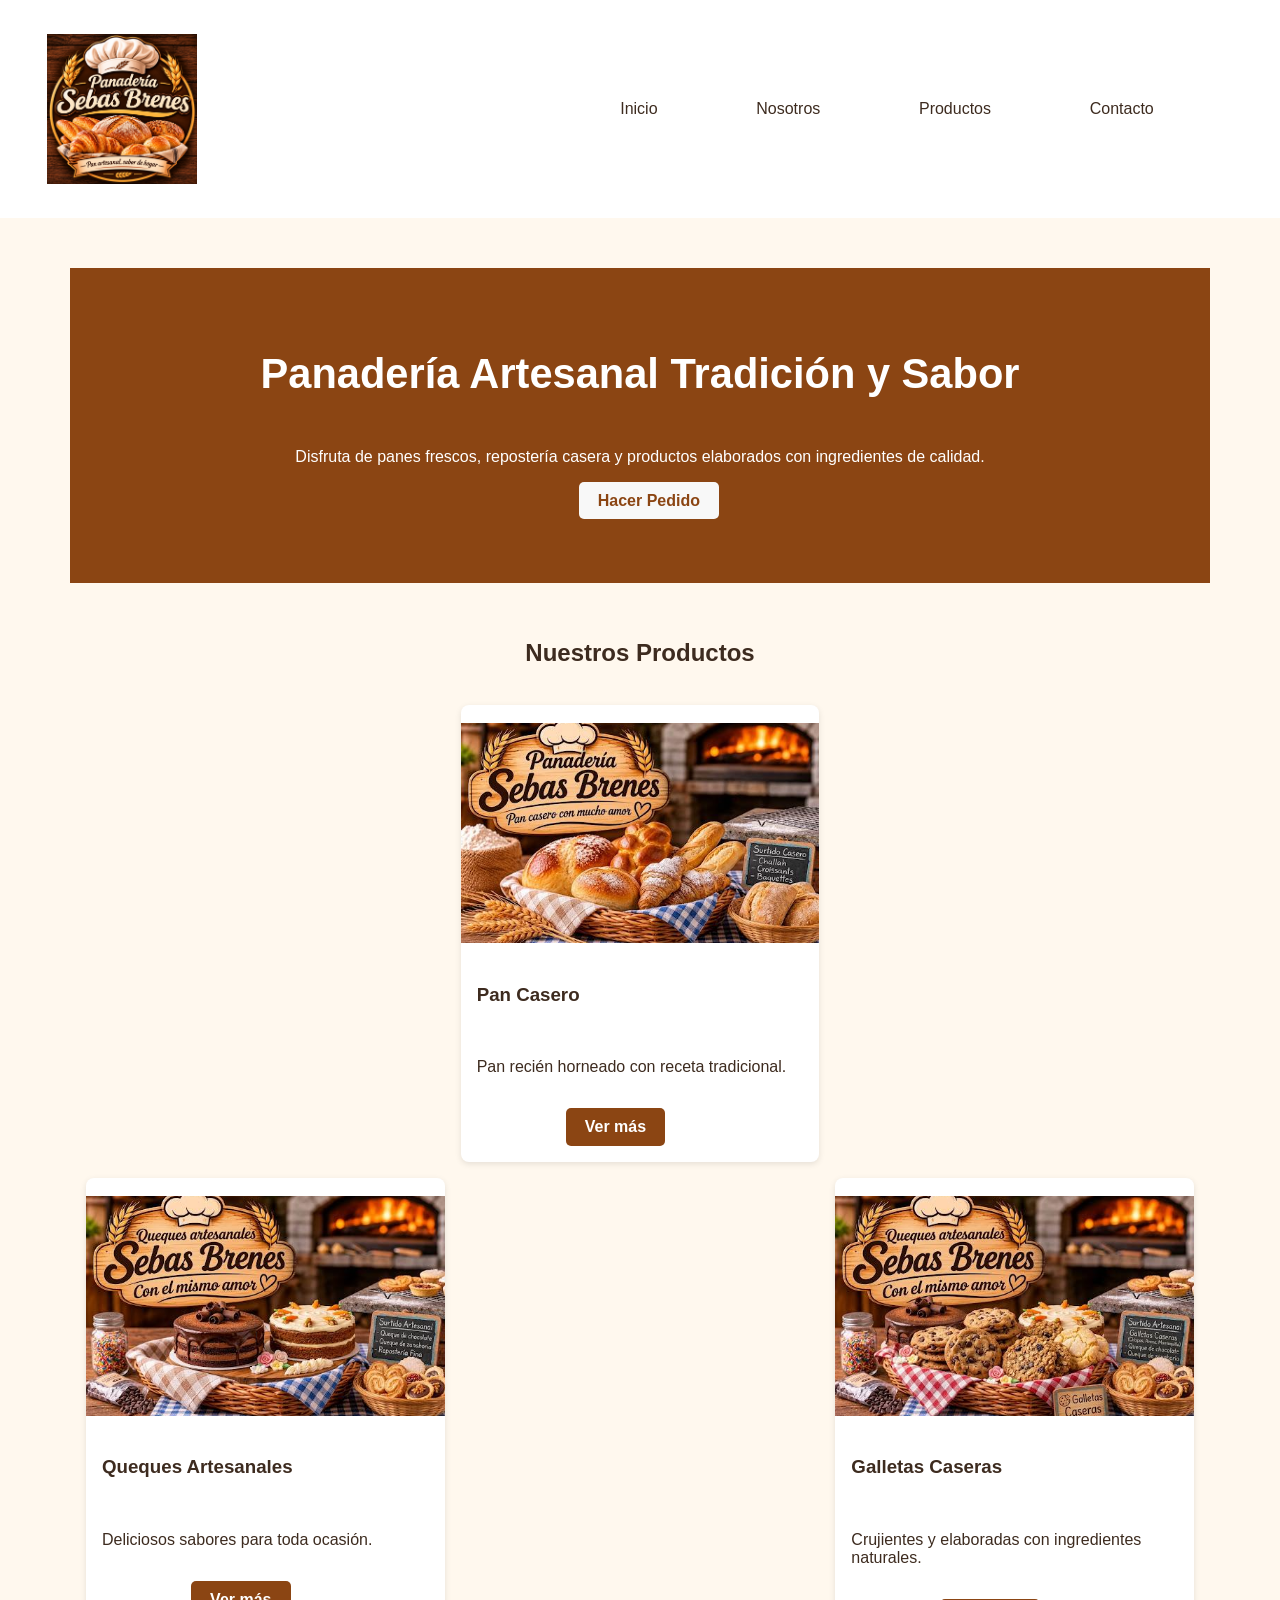
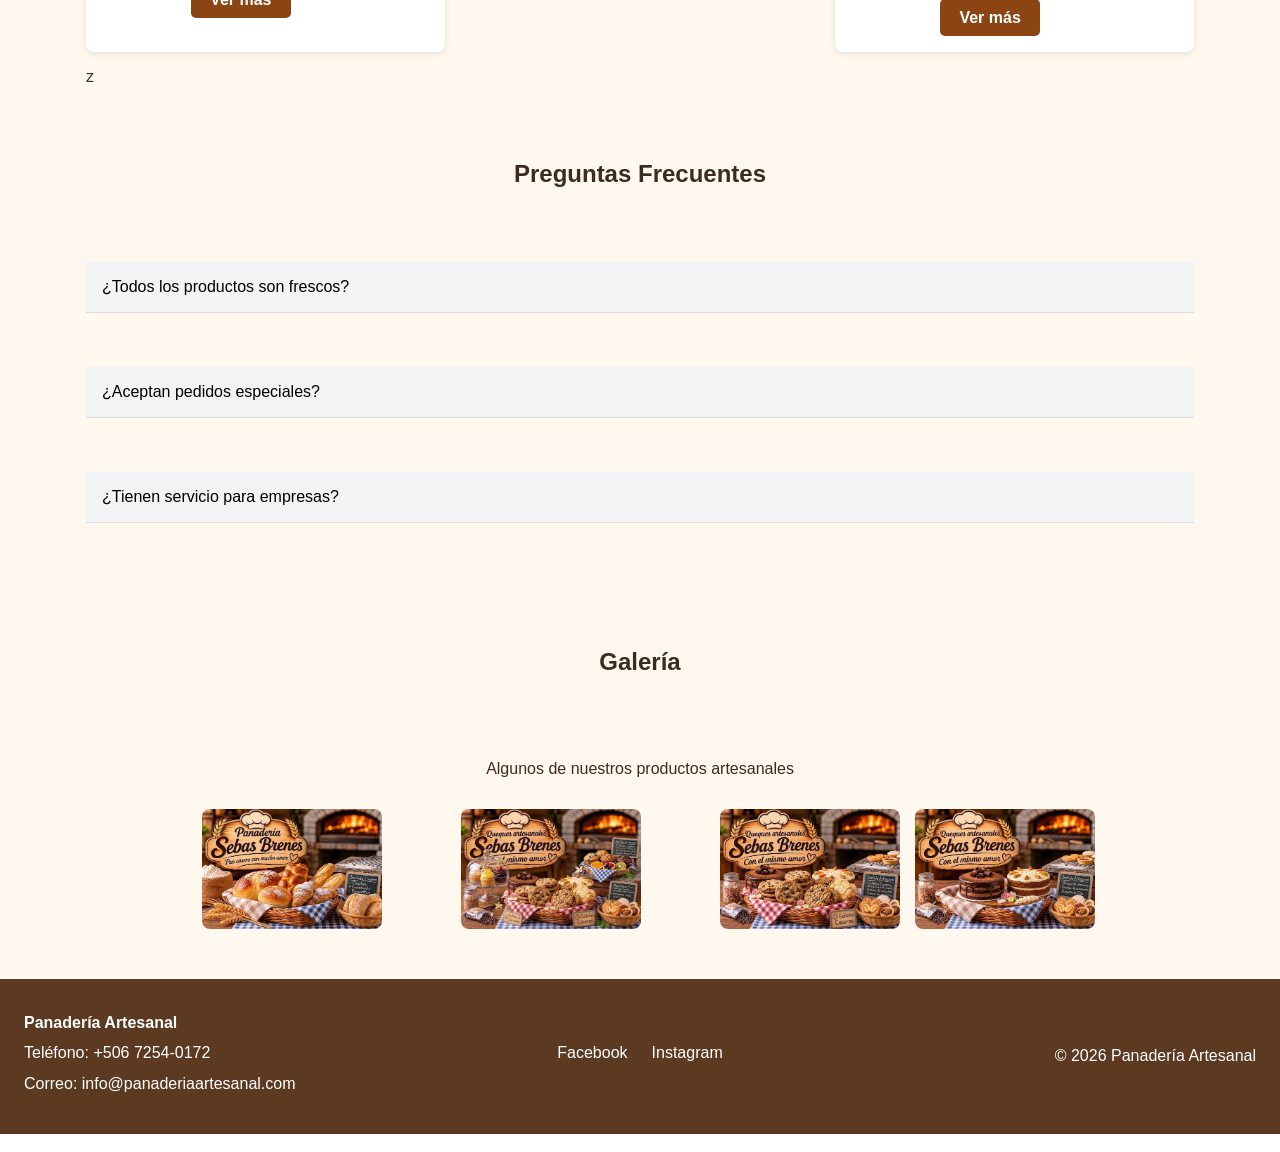
<file: index.html>
<!DOCTYPE html>
<html lang="es">
<head>
    <meta charset="UTF-8">
    <meta name="viewport" content="width=device-width, initial-scale=1.0">
    <title>Panadería Artesanal</title>
    <link rel="stylesheet" href="./css/estilos.css">
</head>
<body>
    <header class="header">
        <a href="index.html" class="logo">
    <img src="img/emblema.png" alt="Panadería Sebas Brenes">
</a>
        <button class="hamburguesa" id="btnMenu">
            <span></span>
            <span></span>
            <span></span>
        </button>
        <nav class="menu">
            <ul id="menu">
                <li><a href="index.html">Inicio</a></li>
                <li><a href="nosotros.html">Nosotros</a></li>
                <li><a href="servicios.html">Productos</a></li>
                <li><a href="contacto.html">Contacto</a></li>
            </ul>
        </nav>
    </header>
    <main>
        <section class="portada contenedor">
            <h1>Panadería Artesanal Tradición y Sabor</h1>
            <p>Disfruta de panes frescos, repostería casera y productos elaborados con ingredientes de calidad.</p>
            <a href="contacto.html" class="boton">Hacer Pedido</a>
        </section>
        <section class="servicio contenedor">
            <h2>Nuestros Productos</h2>
            <div class="cards">
                <article class="tarjeta">
                    <img src="img/pan casero.jpeg" alt="Pan Casero">
                    <h3>Pan Casero</h3>
                    <p>Pan recién horneado con receta tradicional.</p>
                    <a href="#" class="boton">Ver más</a>
                </article>
                <article class="tarjeta">
                    <img src="img/queques.jpeg" alt="Queques">
                    <h3>Queques Artesanales</h3>
                    <p>Deliciosos sabores para toda ocasión.</p>
                    <a href="#" class="boton">Ver más</a>
                </article>
                <article class="tarjeta">
                    <img src="img/galletas.jpeg" alt="Galletas">
                    <h3>Galletas Caseras</h3>
                    <p>Crujientes y elaboradas con ingredientes naturales.</p>
                    <a href="#" class="boton">Ver más</a>
                </article>
z
            </div>
        </section>
        <section class="preguntas contenedor">
            <h2>Preguntas Frecuentes</h2>
            <div class="accordion">
                <div class="item">
                    <button class="titulo">¿Todos los productos son frescos?</button>
                    <div class="contenido">
                        <p>Sí, elaboramos nuestros productos diariamente.</p>
                    </div>
                </div>
                <div class="item">
                    <button class="titulo">¿Aceptan pedidos especiales?</button>
                    <div class="contenido">
                        <p>Sí, realizamos encargos para eventos y celebraciones.</p>
                    </div>
                </div>
                <div class="item">
                    <button class="titulo">¿Tienen servicio para empresas?</button>
                    <div class="contenido">
                        <p>Ofrecemos productos para reuniones, oficinas y eventos.</p>
                    </div>
                </div>
            </div>
        </section>
        <section class="galeria contenedor">
            <h2>Galería</h2>
            <p>Algunos de nuestros productos artesanales</p>
            <img src="./img/pan casero.jpeg" alt="Pan artesanal">
            <img src="./img/todos.jpeg" alt="Repostería artesanal">
            <img src="./img/galletas.jpeg" alt="Galletas artesanales">
            <img src="./img/queques.jpeg" alt="Queques artesanales">
        </section>
    </div>
</section>


    </main>
<footer class="footer">
    <div class="footer-info">
        <p><strong>Panadería Artesanal</strong></p>
        <p>Teléfono: <a href="tel:+50672540172">+506 7254-0172</a></p>
        <p>Correo: info@panaderiaartesanal.com</p>
    </div>
    <ul class="redes">
        <li><a href="https://www.facebook.com/" target="_blank" rel="noopener">Facebook</a></li>
        <li><a href="https://www.instagram.com/" target="_blank" rel="noopener">Instagram</a></li>
    </ul>
    <p class="copy">&copy; 2026 Panadería Artesanal</p>
</footer>
    <script src="./js/main.js"></script>
</body>
</html>
</file>
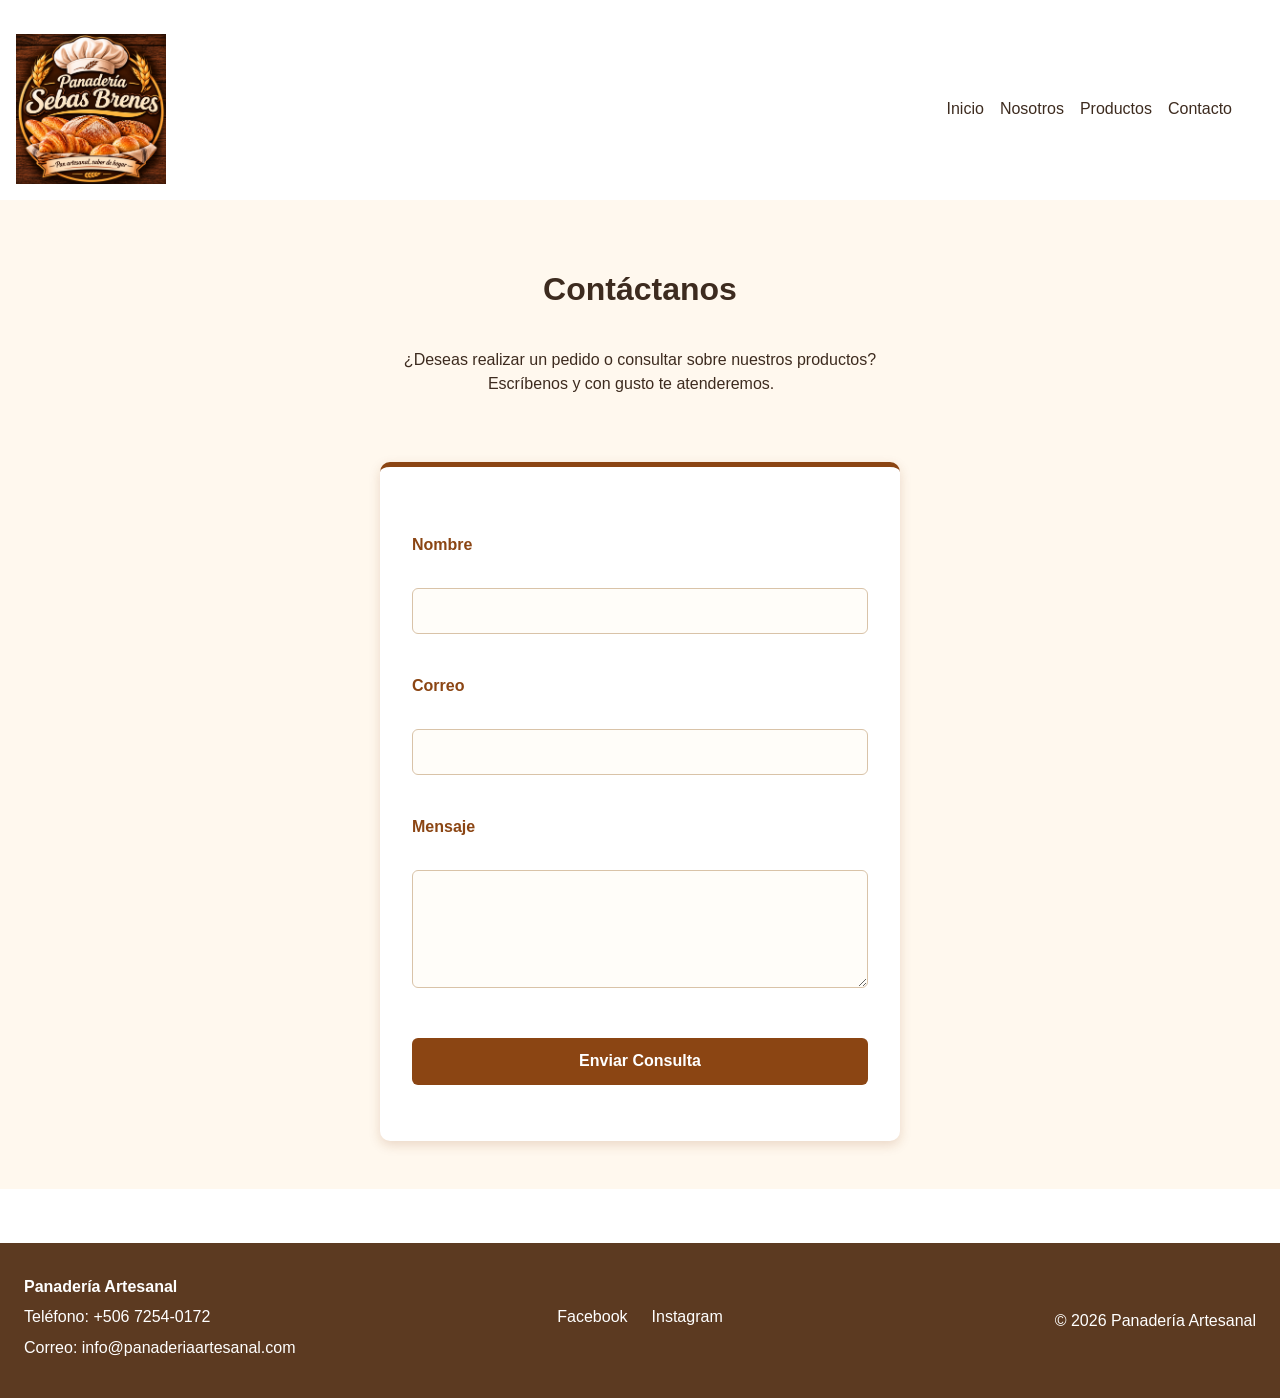
<file: contacto.html>
<!DOCTYPE html>
<html lang="es">
<head>
    <meta charset="UTF-8">
    <meta name="viewport" content="width=device-width, initial-scale=1.0">
    <title>Panadería Artesanal - Contacto</title>
    <link rel="stylesheet" href="./css/estilos.css">
</head>
<body>
 <header class="header">
    <a href="index.html" class="logo">
        <img src="img/emblema.png" alt="Panadería Sebas Brenes">
    </a>
    <button class="hamburguesa" id="btnMenu">
        <span></span>
        <span></span>
        <span></span>
    </button>
    <nav class="menu">
        <ul id="menu">
            <li><a href="index.html">Inicio</a></li>
            <li><a href="nosotros.html">Nosotros</a></li>
            <li><a href="servicios.html">Productos</a></li>
            <li><a href="contacto.html">Contacto</a></li>
        </ul>
    </nav>
</header>
<main>
    <h1>Contáctanos</h1>
    <p>
        ¿Deseas realizar un pedido o consultar sobre nuestros productos?
        Escríbenos y con gusto te atenderemos.
    </p>
    <form action="enviar.php" method="post" class="formulario">
        <label for="nombre">Nombre</label>
        <input type="text" id="nombre" name="nombre" required>
        <br><br>
        <label for="correo">Correo</label>
        <input type="email" id="correo" name="correo" required>
        <br><br>
        <label for="mensaje">Mensaje</label>
        <textarea id="mensaje" name="mensaje" rows="5" required></textarea>
        <br><br>
        <button type="submit">Enviar Consulta</button>
    </form>
</main>
<br><br><br>
<footer class="footer">
    <div class="footer-info">
        <p><strong>Panadería Artesanal</strong></p>
        <p>Teléfono: <a href="tel:+50672540172">+506 7254-0172</a></p>
        <p>Correo: info@panaderiaartesanal.com</p>
    </div>
    <ul class="redes">
        <li><a href="https://www.facebook.com/" target="_blank" rel="noopener">Facebook</a></li>
        <li><a href="https://www.instagram.com/" target="_blank" rel="noopener">Instagram</a></li>
    </ul>
    <p class="copy">&copy; 2026 Panadería Artesanal</p>
</footer>
<script src="./js/main.js"></script>
</body>
</html>
</file>
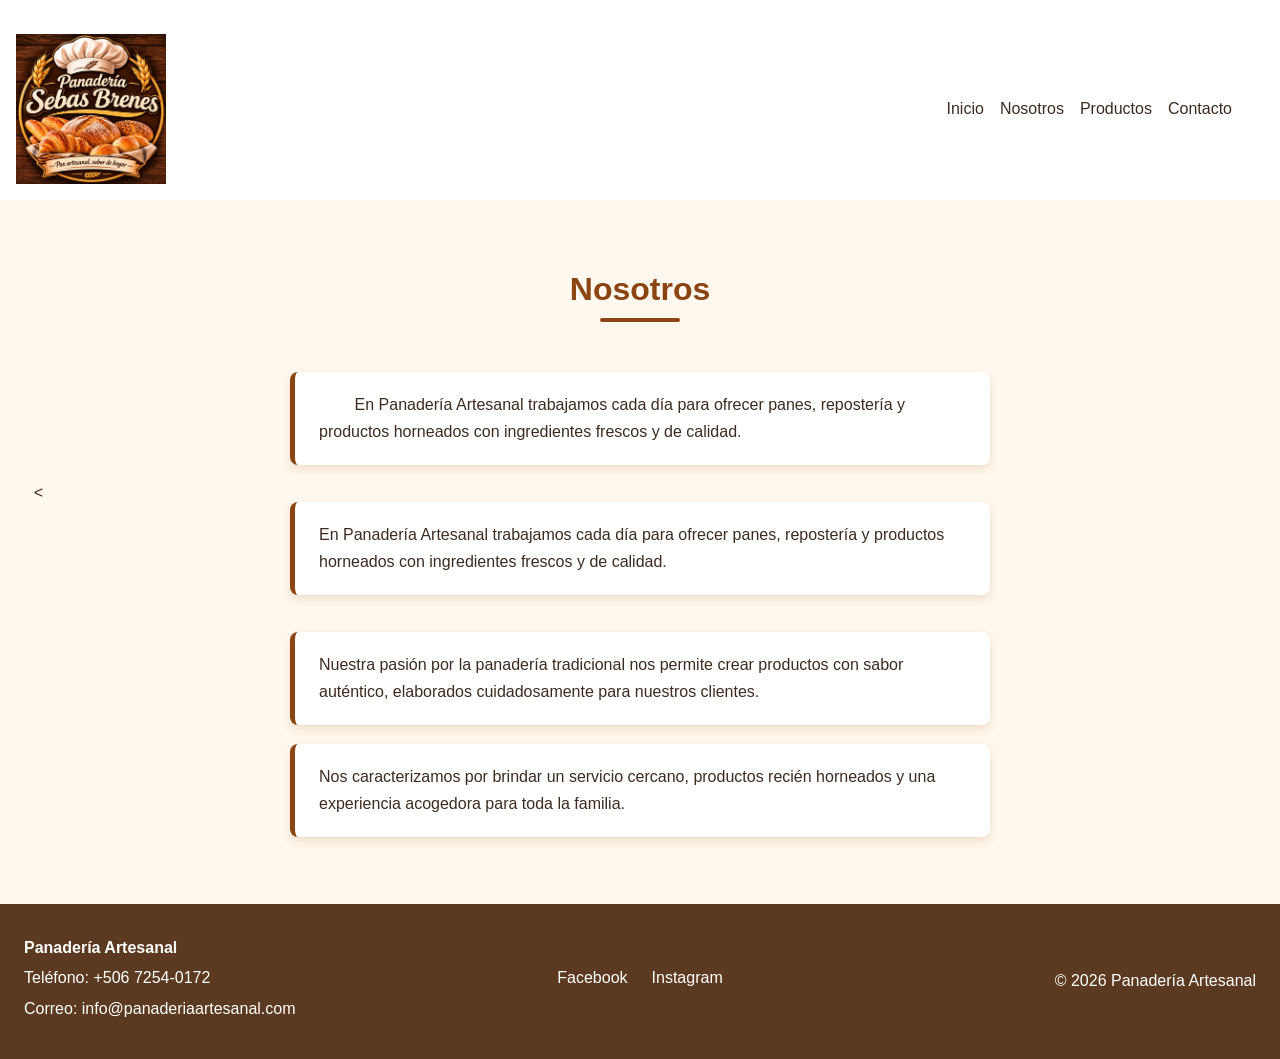
<file: nosotros.html>
<!DOCTYPE html>
<html lang="es">
<head>
    <meta charset="UTF-8">
    <meta name="viewport" content="width=device-width, initial-scale=1.0">
    <title>Panadería Artesanal</title>
    <link rel="stylesheet" href="./css/estilos.css">
</head>
<body>
 <header class="header">
    <a href="index.html" class="logo">
        <img src="img/emblema.png" alt="Panadería Sebas Brenes">
    </a>
    <button class="hamburguesa" id="btnMenu">
        <span></span>
        <span></span>
        <span></span>
    </button>
    <nav class="menu">
        <ul id="menu">
            <li><a href="index.html">Inicio</a></li>
            <li><a href="nosotros.html">Nosotros</a></li>
            <li><a href="servicios.html">Productos</a></li>
            <li><a href="contacto.html">Contacto</a></li>
        </ul>
    </nav>
</header>
<main class="nosotros">
    <h1>Nosotros</h1>
    <p>
        En Panadería Artesanal trabajamos cada día para ofrecer panes,
    repostería y productos horneados con ingredientes frescos y de calidad.
    </p>
    <<p>En Panadería Artesanal trabajamos cada día para ofrecer panes, repostería y productos horneados con ingredientes frescos y de calidad.</p>
    <p>Nuestra pasión por la panadería tradicional nos permite crear productos con sabor auténtico, elaborados cuidadosamente para nuestros clientes.</p>

<p>Nos caracterizamos por brindar un servicio cercano, productos recién horneados y una experiencia acogedora para toda la familia.</p>
</main>
<footer class="footer">
    <div class="footer-info">
        <p><strong>Panadería Artesanal</strong></p>
        <p>Teléfono: <a href="tel:+50672540172">+506 7254-0172</a></p>
        <p>Correo: info@panaderiaartesanal.com</p>
    </div>
    <ul class="redes">
        <li><a href="https://www.facebook.com/" target="_blank" rel="noopener">Facebook</a></li>
        <li><a href="https://www.instagram.com/" target="_blank" rel="noopener">Instagram</a></li>
    </ul>
    <p class="copy">&copy; 2026 Panadería Artesanal</p>
</footer>
<script src="./js/main.js"></script>
</body>
</html>
</file>
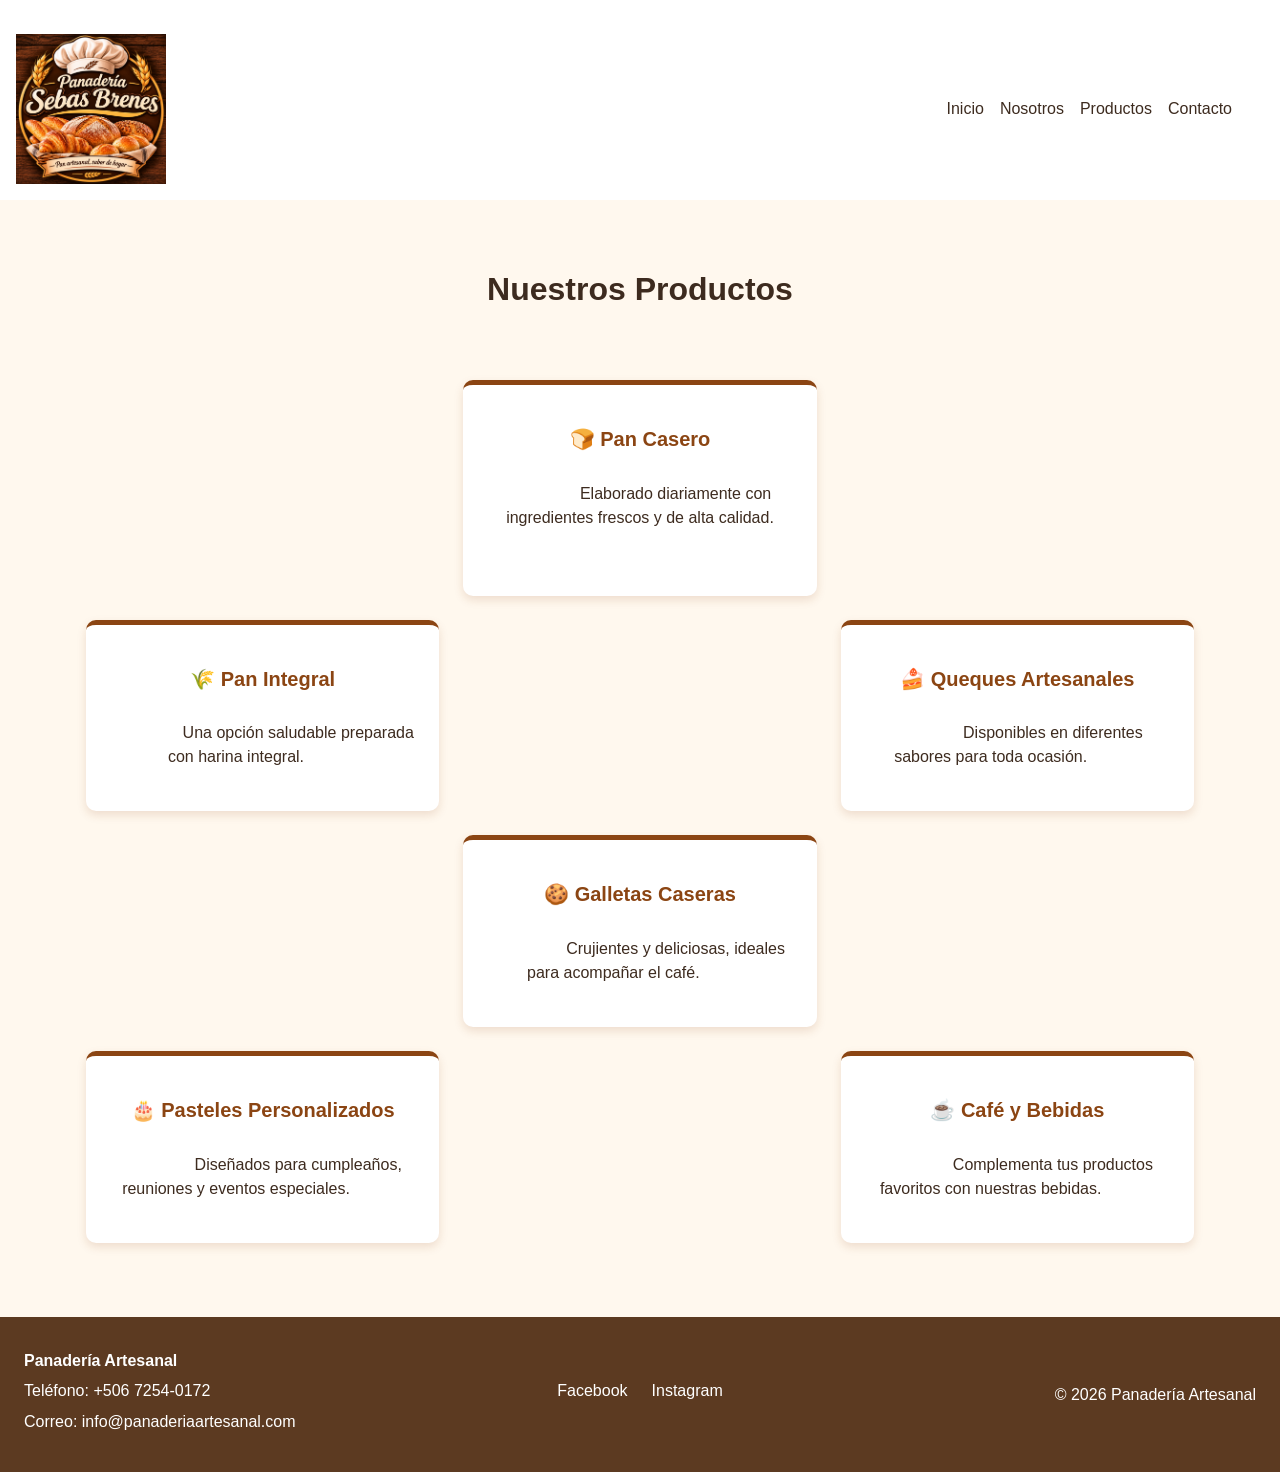
<file: servicios.html>
<!DOCTYPE html>
<html lang="es">
<head>
    <meta charset="UTF-8">
    <meta name="viewport" content="width=device-width, initial-scale=1.0">
    <title>Panadería Artesanal</title>
    <link rel="stylesheet" href="./css/estilos.css">
</head>
<body>
 <header class="header">
    <a href="index.html" class="logo">
        <img src="img/emblema.png" alt="Panadería Sebas Brenes">
    </a>
    <button class="hamburguesa" id="btnMenu">
        <span></span>
        <span></span>
        <span></span>
    </button>
    <nav class="menu">
        <ul id="menu">
            <li><a href="index.html">Inicio</a></li>
            <li><a href="nosotros.html">Nosotros</a></li>
            <li><a href="servicios.html">Productos</a></li>
            <li><a href="contacto.html">Contacto</a></li>
        </ul>
    </nav>
</header>
<main>
    <h1>Nuestros Productos</h1>
    <section class="servicios">
        <div class="servicio">
            <h2>Pan Casero</h2>
            <p>
                Elaborado diariamente con ingredientes frescos y de alta calidad.
            </p>
        </div>
        <div class="servicio">
            <h2>Pan Integral</h2>
            <p>
                Una opción saludable preparada con harina integral.
            </p>
        </div>
        <div class="servicio">
            <h2>Queques Artesanales</h2>
            <p>
                Disponibles en diferentes sabores para toda ocasión.
            </p>
        </div>
        <div class="servicio">
            <h2>Galletas Caseras</h2>
            <p>
                Crujientes y deliciosas, ideales para acompañar el café.
            </p>
        </div>
        <div class="servicio">
            <h2>Pasteles Personalizados</h2>
            <p>
                Diseñados para cumpleaños, reuniones y eventos especiales.
            </p>
        </div>
        <div class="servicio">
            <h2>Café y Bebidas</h2>
            <p>
                Complementa tus productos favoritos con nuestras bebidas.
            </p>
        </div>
    </section>
</main>
<footer class="footer">
    <div class="footer-info">
        <p><strong>Panadería Artesanal</strong></p>
        <p>Teléfono: <a href="tel:+50672540172">+506 7254-0172</a></p>
        <p>Correo: info@panaderiaartesanal.com</p>
    </div>
    <ul class="redes">
        <li><a href="https://www.facebook.com/" target="_blank" rel="noopener">Facebook</a></li>
        <li><a href="https://www.instagram.com/" target="_blank" rel="noopener">Instagram</a></li>
    </ul>
    <p class="copy">&copy; 2026 Panadería Artesanal</p>
</footer>
</footer>
<script src="./js/main.js"></script>
</body>
</html>
</file>
<file: css/estilos.css>
/* reset de estilos*/
* {
    box-sizing: border-box;
}
main:has(.portada) {
    background-color: #fff8ee;
}
body {
    margin: 0;
    font-family: Arial, Helvetica, sans-serif;
    color: var(--color-texto);
}

:root {
    --color-texto: #3d2b1f;
    --color-principal: #8B4513;
    --ancho-max: 1140px;
}

.contenedor {
    width: 100%;
    max-width: var(--ancho-max);
    margin: 0 auto;
    padding: 0 1rem;
}

/* estilos del header*/
.header {
    display: flex;
    justify-content: space-between;
    align-items: center;
    padding: 1rem;
}

.logo {
    font-size: 1.3rem;
    font-weight: bolder;
    color: var(--color-principal);
    text-decoration: none;
}

.menu ul {
    display: flex;
    gap: 1.5rem;
    list-style: none;
    margin: 0;
    padding: 0;
}

.menu a {
    color: var(--color-texto);
    text-decoration: none;
}

.menu a:hover {
    color: var(--color-principal);
}

.hamburguesa {
    display: flex;
    flex-direction: column;
    gap: 5px;
    padding: 0.5rem;
    background: none;
    border: 0;
    cursor: pointer;
}

.hamburguesa span {
    display: block;
    width: 26px;
    height: 3px;
    background-color: var(--color-texto);
    border-radius: 2px;
    transition: transform .2s, opacity .2s;
}

.portada {
    padding: 3rem 1rem;
    text-align: center;
    background-color: var(--color-principal);
    color: #fff;
}

.portada h1 {
    margin: 0 0 1rem;
    font-size: 1.8rem;
}

.boton {
    display: inline-block;
    padding: 0.6rem 1.2rem;
    background-color: var(--color-principal);
    color: #fff;
    text-decoration: none;
    border-radius: 5px;
    font-weight: bold;
}

.boton:hover {
    opacity: .9;
}

.portada .boton {
    background-color: #f8f8f8;
    color: var(--color-principal);
}

/* Footer */
.footer {
    display: flex;
    flex-direction: column;
    gap: 1rem;
    padding: 2rem 1rem;
    background-color: #5C3A21;
    color: #fff;
    text-align: center;
}

footer a {
    color: #fff;
    text-decoration: none;
}

.redes {
    display: flex;
    justify-content: center;
    gap: 1rem;
    list-style: none;
    margin: 0;
    padding: 0;
}

/* Tarjetas */
.cards {
    display: grid;
    grid-template-columns: 1fr;          /* celular: 1 columna */
    gap: 1rem;
}

.tarjeta {
    width: 100%;
    background: #fff;
    border-radius: 8px;
    box-shadow: 0 2px 6px rgba(0,0,0,.1);
    overflow: hidden;
    transition: transform .2s;
}

.tarjeta:hover {
    transform: translateY(-4px);
}

.tarjeta img {
    width: 100%;
    height: 220px;
    object-fit: cover;
}

.tarjeta h3,
.tarjeta p {
    padding: 0 1rem;
}

.tarjeta .boton {
    margin: 1rem;
}

@media (min-width: 701px) {
    .cards {
        grid-template-columns: repeat(2, 1fr);   /* tablet: 2 columnas */
    }
}

@media (min-width: 991px) {
    .cards {
        grid-template-columns: repeat(3, 1fr);   /* computadora: 3 columnas */
    }
}

/* Accordion */
.accordion .titulo {
    width: 100%;
    padding: 1rem;
    text-align: left;
    font-size: 1rem;
    background: #f1f3f5;
    border: 0;
    border-bottom: 1px solid #ddd;
    cursor: pointer;
}

.accordion .contenido {
    display: none;
    padding: 0 1rem;
}

.accordion .item.activo .contenido {
    display: block;
}

/* base: celular */
.menu {
    display: none;
}

/* Formulario */
.formulario {
    max-width: 600px;
    margin: 2rem auto;
}

.formulario label {
    display: block;
    margin-bottom: .5rem;
}

.formulario input,
.formulario textarea {
    width: 100%;
    padding: .8rem;
    border: 1px solid #ccc;
    border-radius: 5px;
}

.formulario button {
    padding: .8rem 1.5rem;
    border: none;
    border-radius: 5px;
    background-color: var(--color-principal);
    color: #fff;
    cursor: pointer;
}

.formulario button:hover {
    opacity: .9;
}

@media (min-width: 501px) {
    .portada h1 {
        font-size: 2.1rem;
    }
}

@media (min-width: 701px) {
    .portada {
        padding: 4rem 2rem;
    }

    .footer {
        flex-direction: row;
        justify-content: space-between;
        align-items: center;
        text-align: left;
    }
}

/* Computadora */
@media (min-width: 991px) {

    .menu {
        display: block;
    }

    .hamburguesa {
        display: none;
    }

    .portada h1 {
        font-size: 2.6rem;
    }
}

/* Galería */
.galeria {
    display: flex;
    flex-wrap: wrap;
    justify-content: center;
    gap: 15px;
}

.galeria h2,
.galeria p {
    width: 100%;
    text-align: center;
}

.galeria img {
    width: 180px;
    height: 120px;
    object-fit: cover;
    border-radius: 8px;
    transition: transform .3s ease, box-shadow .3s ease;
    cursor: pointer;
}

.galeria img:hover {
    transform: scale(1.05);
    border: 3px solid #8B4513;
    box-shadow: 0 10px 20px rgba(0,0,0,.4);
}

main {
    padding: 2rem 1rem;
}

h1,
h2 {
    text-align: center;
}



/* Menú en celular: se abre al tocar la hamburguesa */
.menu.abierto {
    display: block;
}

@media (min-width: 991px) {
    .header {
        padding-right: 3rem;       /* más alto = más hacia el centro, más bajo = más pegado al borde derecho */
    }

    .menu {
        width: auto;               /* evita que el menú se estire por toda la barra */
        margin-left: auto;         /* lo empuja a la derecha */
    }

    .menu ul {
        display: flex;
        justify-content: flex-end; /* alinea las palabras a la derecha */
        gap: 1rem;                 /* separación entre palabras: más chico = más juntas */
        margin: 0;
        padding: 0;
    }
}
/* Página de productos (servicios.html) */
/* ===== Página de productos: orden y color ===== */
main:has(.servicios) {
    background-color: #fff8ee;          /* fondo crema suave */
}

.servicios {
    display: grid !important;
    grid-template-columns: 1fr;         /* celular: 1 columna */
    gap: 1.5rem;
    max-width: var(--ancho-max);
    margin: 2rem auto 0 !important;
    padding: 0 1rem;
}

.servicios .servicio {
    width: 100% !important;             /* todas del mismo ancho */
    margin: 0 !important;               /* quita lo que las desordenaba */
    float: none !important;
    padding: 1.5rem;
    background: #fff;
    border-top: 5px solid var(--color-principal);   /* franja café arriba */
    border-radius: 10px;
    box-shadow: 0 4px 10px rgba(139, 69, 19, .15);
    text-align: center;
    transition: transform .2s, box-shadow .2s;
}

.servicios .servicio:hover {
    transform: translateY(-5px);
    box-shadow: 0 8px 18px rgba(139, 69, 19, .3);
}

.servicios .servicio h2 {
    margin: 0 0 .8rem;
    font-size: 1.25rem;
    color: var(--color-principal);
}

.servicios .servicio p {
    margin: 0;
    padding: 0 !important;
    text-indent: 0 !important;          /* quita la sangría de la primera línea */
    line-height: 1.5;
    color: var(--color-texto);
}

/* Iconos de cada producto */
.servicios .servicio:nth-child(1) h2::before { content: "🍞 "; }
.servicios .servicio:nth-child(2) h2::before { content: "🌾 "; }
.servicios .servicio:nth-child(3) h2::before { content: "🍰 "; }
.servicios .servicio:nth-child(4) h2::before { content: "🍪 "; }
.servicios .servicio:nth-child(5) h2::before { content: "🎂 "; }
.servicios .servicio:nth-child(6) h2::before { content: "☕ "; }

@media (min-width: 701px) {
    .servicios { grid-template-columns: repeat(2, 1fr); }   /* tablet: 2 columnas */
}

@media (min-width: 991px) {
    .servicios { grid-template-columns: repeat(3, 1fr); }   /* computadora: 3 columnas */
}
/* Logo  */ 
.logo img {
    height: 150px;      /* tamaño del emblema: sube o baja este número */
    width: auto;       /* mantiene la proporción */
    display: block;
}

@media (max-width: 700px) {
    .logo img {
        height: 50px;  /* más pequeño en celular */
    }
}

/* ===== Página de contacto: orden y color ===== */
main:has(.formulario) {
    background-color: #fff8ee;              /* fondo crema suave */
    padding-bottom: 3rem;
}

/* Párrafo de arriba: un solo bloque centrado */
main:has(.formulario) > p {
    display: block !important;
    column-count: 1 !important;
    width: auto !important;
    max-width: 600px;
    margin: 0 auto 1.5rem !important;
    padding: 0 1rem;
    text-align: center;
    line-height: 1.5;
}

/* Tarjeta del formulario */
.formulario {
    display: flex;
    flex-direction: column;
    gap: .4rem;
    max-width: 520px;
    margin: 1.5rem auto 0 !important;
    padding: 2rem;
    background: #fff;
    border-top: 5px solid var(--color-principal);   /* franja café arriba */
    border-radius: 10px;
    box-shadow: 0 4px 12px rgba(139, 69, 19, .18);
}

/* Quita los saltos <br> que separaban de más */
.formulario br {
    display: none;
}

.formulario label {
    margin: .8rem 0 .2rem !important;
    font-weight: bold;
    color: var(--color-principal);
}

.formulario input,
.formulario textarea {
    width: 100%;
    padding: .8rem;
    border: 1px solid #d9c3a8;
    border-radius: 6px;
    background: #fffdf9;
    font-family: inherit;
    font-size: 1rem;
}

.formulario input:focus,
.formulario textarea:focus {
    outline: none;
    border-color: var(--color-principal);
    box-shadow: 0 0 0 3px rgba(139, 69, 19, .2);
}

.formulario textarea {
    resize: vertical;
}

/* Botón alineado y a todo el ancho */
.formulario button {
    width: 100%;
    margin: 1.2rem 0 0 !important;
    padding: .9rem;
    font-size: 1rem;
    font-weight: bold;
    border: none;
    border-radius: 6px;
    background-color: var(--color-principal);
    color: #fff;
    cursor: pointer;
}

.formulario button:hover {
    background-color: #5C3A21;
    opacity: 1;
}


/* ===== Página Nosotros: orden y color ===== */
main.nosotros {
    background-color: #fff8ee;              /* fondo crema suave */
    padding: 2rem 1rem 3rem;
}

/* Título con línea decorativa */
main.nosotros h1 {
    margin-bottom: 2rem;
    color: var(--color-principal);
}

main.nosotros h1::after {
    content: "";
    display: block;
    width: 80px;
    height: 4px;
    margin: .6rem auto 0;
    background: var(--color-principal);
    border-radius: 2px;
}

/* Cada párrafo como una tarjeta alineada */
main.nosotros p {


     white-space: normal !important;   /* ignora los saltos y espacios del HTML */
    word-spacing: normal !important;
    letter-spacing: normal !important;
    text-align: left !important;
    text-indent: 0 !important;
    display: block !important;
    column-count: 1 !important;
    width: auto !important;
    max-width: 700px;
    margin: 0 auto 1.2rem !important;
    padding: 1.2rem 1.5rem !important;
    text-indent: 0 !important;
    text-align: left;
    line-height: 1.7;
    background: #fff;
    border-left: 5px solid var(--color-principal);   /* franja café al lado */
    border-radius: 8px;
    box-shadow: 0 4px 10px rgba(139, 69, 19, .15);
}

/* ===== Pie de página ordenado ===== */
.footer {
    display: grid;
    grid-template-columns: 1fr;       /* celular: todo en una columna */
    gap: 1.5rem;
    padding: 2rem 1.5rem;
    text-align: center;
    background-color: #5C3A21;
    color: #fff;
}

.footer p,
.footer li {
    margin: 0 0 .4rem;
    padding: 0;
    text-indent: 0;                   /* quita la sangría de la primera línea */
    white-space: normal;              /* ignora los saltos del HTML */
    word-spacing: normal;
    line-height: 1.5;
}

.footer a {
    color: #fff;
    text-decoration: none;
}

.footer a:hover {
    text-decoration: underline;
}

.footer .redes {
    display: flex;
    justify-content: center;
    gap: 1.5rem;
    margin: 0;
    padding: 0;
    list-style: none;
}

@media (min-width: 701px) {
    .footer {
        grid-template-columns: 1fr auto 1fr;   /* info | redes | copyright */
        align-items: center;
        max-width: none;
    }

    .footer-info {
        text-align: left;
    }

    .footer .copy {
        text-align: right;
        margin: 0;
    }
}
</file>
